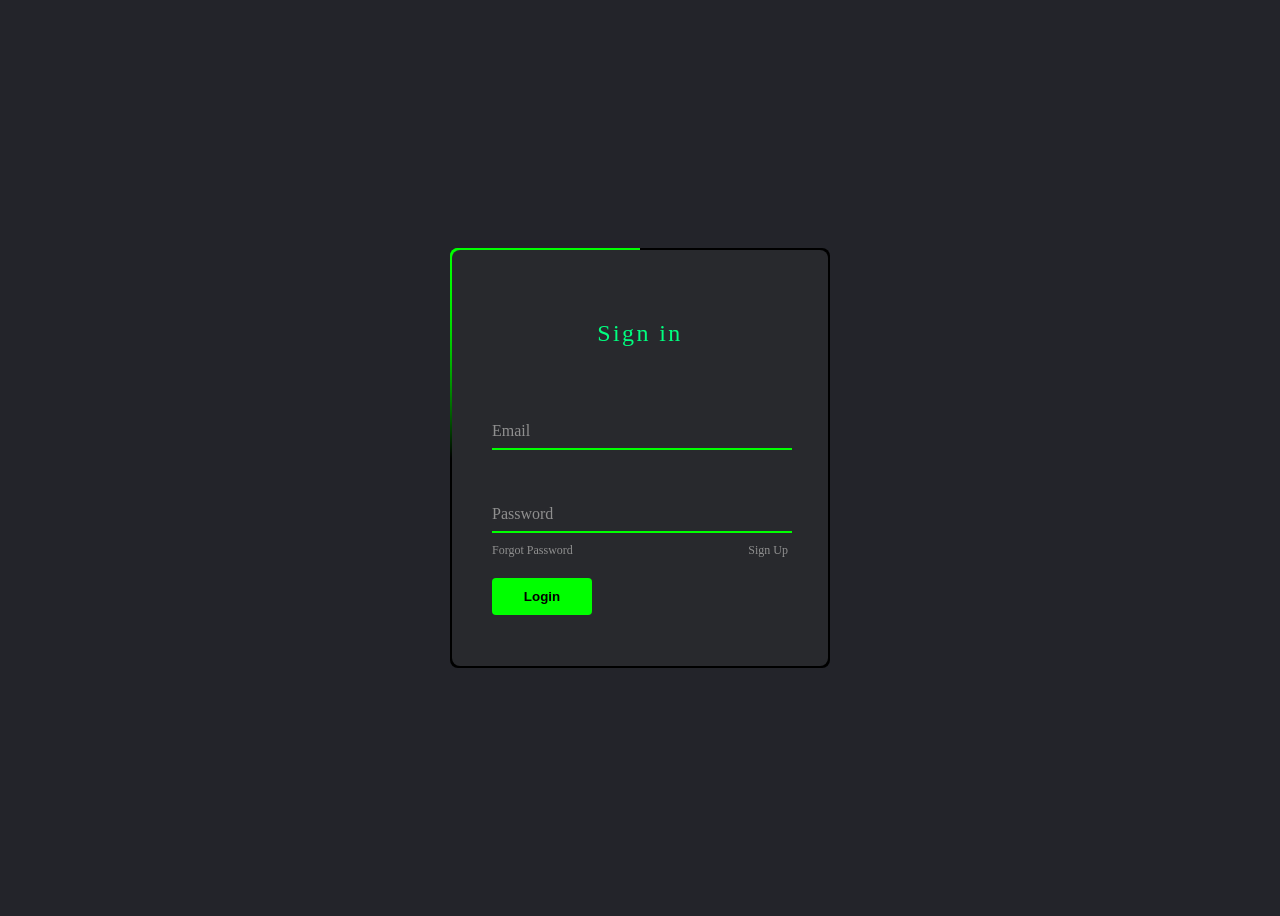
<file: index.html>
<html lang="en">
<head>
    <meta charset="UTF-8">
    <meta http-equiv="X-UA-Compatible" content="IE=edge">
    <meta name="viewport" content="width=device-width, initial-scale=1.0">
    <title>Document</title>
    <link rel="stylesheet" href="./end1.css">
</head>
<body>
    <!-- <div>
    <button style="width : 200px; height: 100px;" class="box1" id="clickme" onclick="handleClick()">!!!??</button>
    </div>


    <div style="display:flex ; justify-content:center">
        <div style="margin-top : 20px">
            <label for="email">Email: </label>
            <input 
            type="email" id="email" 
            placeholder="nhập email của bạn..."
            value=""
            onchange=""
            >
            <br><br>
            <label for="password">Password:</label>
            <input 
            type="password" id="password" 
            placeholder="nhập password của bạn..."
            value=""
            onchange=""
            >
            <br><br>
        
            <button id="login" onclick="handleLogin()">
                Đăng nhập
            </button>
        </div>
        blablabla
        </div> -->



        <div class="box2">
        <div class="form">
            <h2>Sign in</h2>
            <div class="inputBox">
                <input id='email' type="text" value="" onchange="" required="required">
                <span>Email</span>
                <i></i>
            </div>
            <div class="inputBox">
                <input id="password" type="password" value="" onchange="" required="required">
                <span>Password</span>
                <i></i>
            </div>
            <div class="links">
                <a href="#">Forgot Password</a>
                <a href="#">Sign Up</a>
            </div>
            <button id="loginBtn" type="submit" onclick="oneClick()">Login</button>

        
        </div>
        </div>

    


    <script src="./end1.js"></script>
    
</body>
</html>
</file>
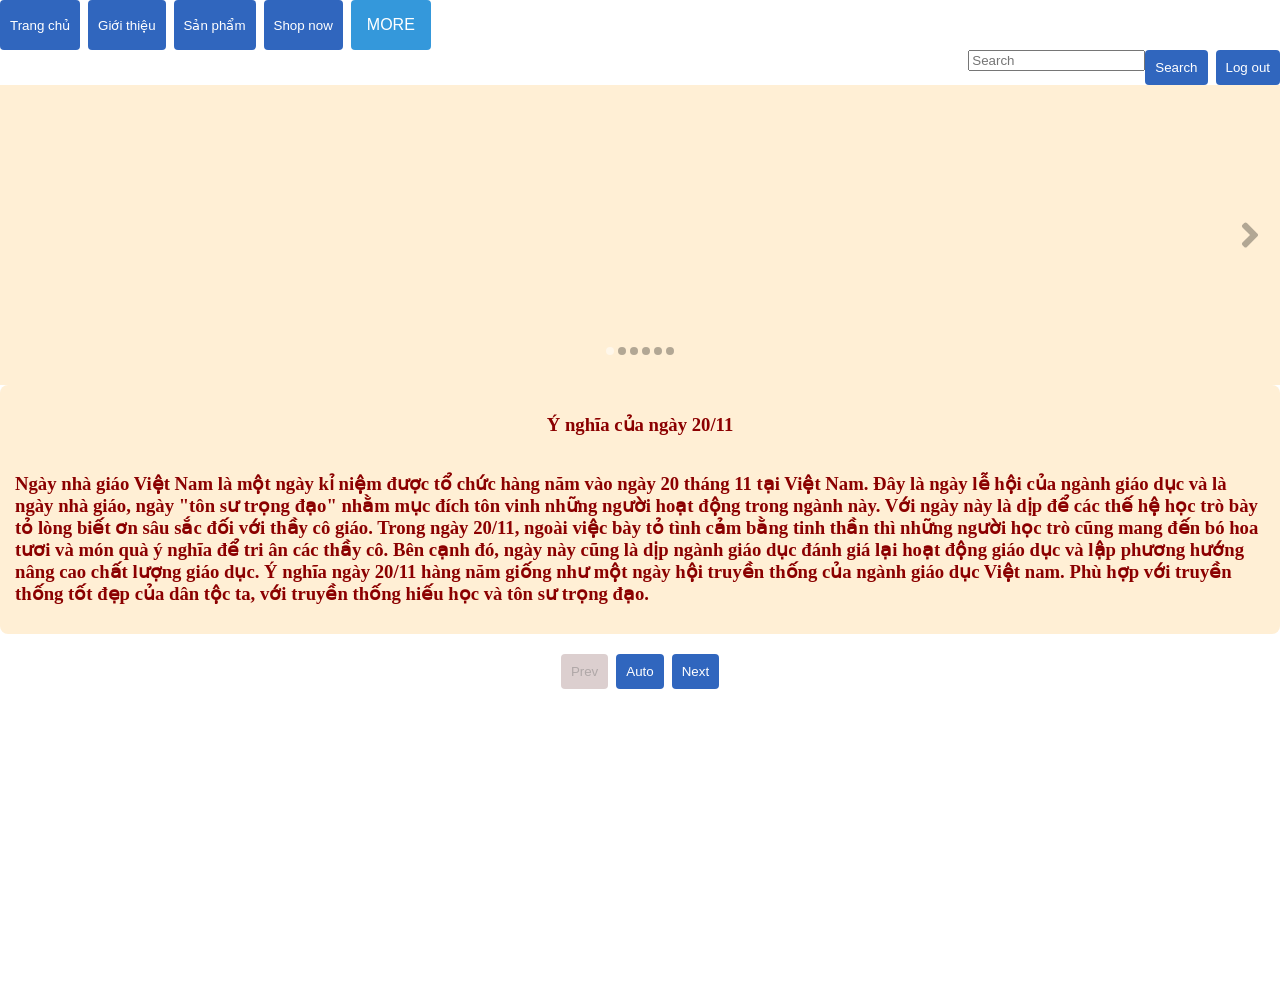
<file: end2.html>
<html lang="en">
<head>
    <meta charset="UTF-8">
    <meta http-equiv="X-UA-Compatible" content="IE=edge">
    <meta name="viewport" content="width=device-width, initial-scale=1.0">
    <title>Document</title>
    <link rel="stylesheet" href="end2.css">
</head>
<body>
    <div class="header">
        <div style="display: flex; ">
            
            <button id="btn1" onclick="backTomain()"> Trang chủ </button>
            <button id="btn2" onclick="introDuce()"> Giới thiệu </button>
          
             <button id="btn3" onclick="item()">Sản phẩm</button>

            <button id="btn4" onclick="shop()">Shop now</button>
            <div>
                <button id="btn5" onclick="myFunction()" class="dropbtn5"> MORE </button>
                <div id="myDropdown" class="dropdown-content">
                    
                    <button id="drop1" onclick="myDrop1()"><a>Hoa</a></button>
                    <button id="drop2" onclick="myDrop2()"><a>Bánh kẹo</a></button>
                    <button id="drop3" onclick="myDrop3()"><a>...</a></button>
                  </div>
                
            </div>
            </div>

     <div style="display: flex; justify-content: end; align-items: flex-start;">
     <input id='tk' type="Tìm kiếm" placeholder="Search">
     <button id="btn6"> Search </button>
     <div>
        <button id="logout" onclick="logoutButton()">Log out</button>
            
            </div>

    </div>
    

    <div id="slider" class="slider">
		<div class="slider-content">
			<div class="slider-content-wrapper">
				<div class="slider-content__item image-1"></div>
				<div class="slider-content__item image-2"></div>
				<div class="slider-content__item image-3"></div>
				<div class="slider-content__item image-4"></div>
				<div class="slider-content__item image-5"></div>
				<div class="slider-content__item image-6"></div>
                
			</div>
		</div>
        <div id="van">
        <div style="display: flex ; justify-content:center ; align-items:center">
            <h3>Ý nghĩa của ngày 20/11
            </h3>
        </div>
        <div><h3>Ngày nhà giáo Việt Nam là một ngày kỉ niệm được tổ chức hàng năm vào ngày 20 tháng 11 tại Việt Nam. Đây là ngày lễ hội của ngành giáo dục và là ngày nhà giáo, ngày "tôn sư trọng đạo" nhằm mục đích tôn vinh những người hoạt động trong ngành này.

            Với ngày này là dịp để các thế hệ học trò bày tỏ lòng biết ơn sâu sắc đối với thầy cô giáo. Trong ngày 20/11, ngoài việc bày tỏ tình cảm bằng tinh thần thì những người học trò cũng mang đến bó hoa tươi và món quà ý nghĩa để tri ân các thầy cô. Bên cạnh đó, ngày này cũng là dịp ngành giáo dục đánh giá lại hoạt động giáo dục và lập phương hướng nâng cao chất lượng giáo dục. 
            
            Ý nghĩa ngày 20/11 hàng năm giống như một ngày hội truyền thống của ngành giáo dục Việt nam. Phù hợp với truyền thống tốt đẹp của dân tộc ta, với truyền thống hiếu học và tôn sư trọng đạo.
    </h3>
</div>
</div>
	</div>
    
    <script src='end2.js'></script>
</body>
</html>
</file>
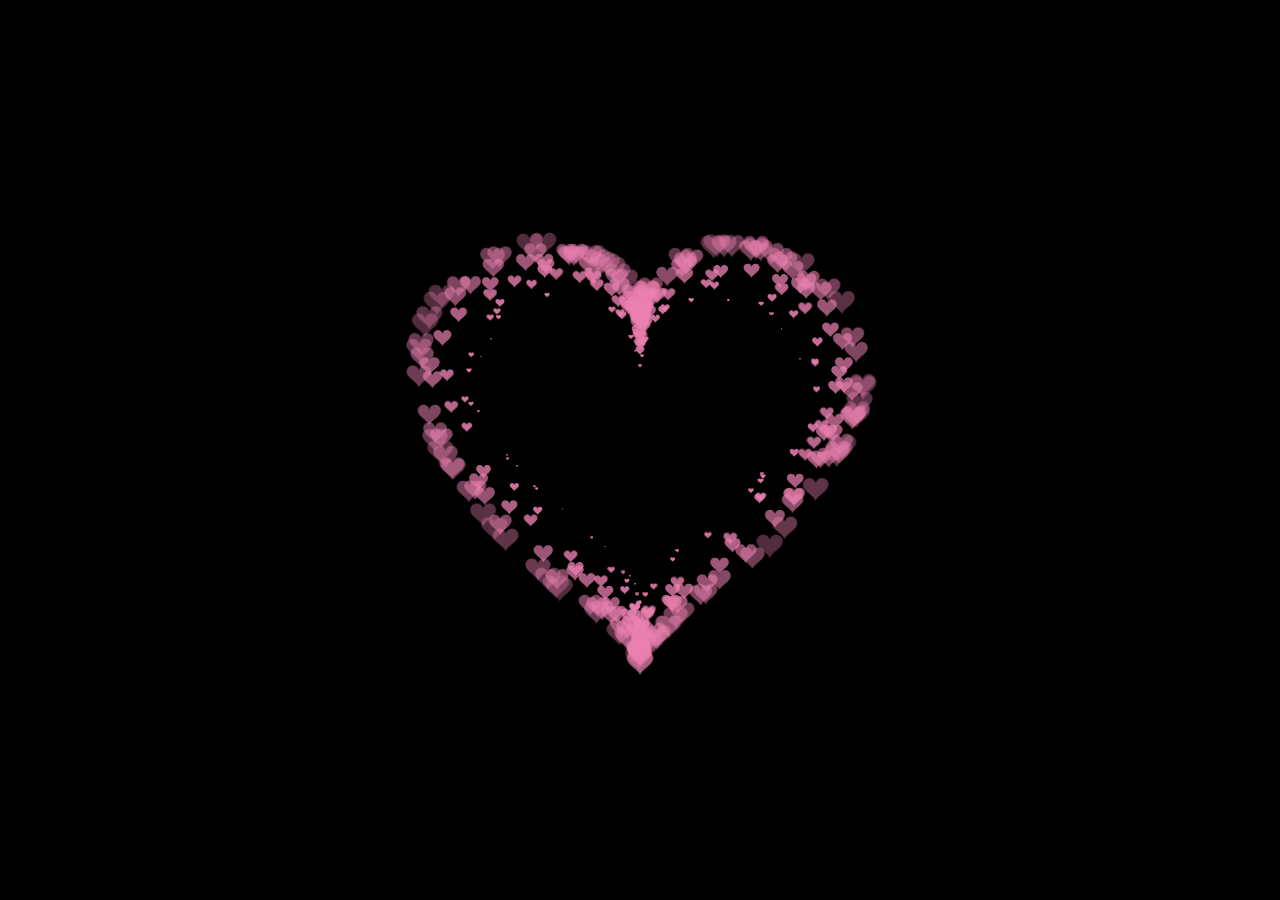
<file: heart.html>
<!DOCTYPE HTML PUBLIC "-//W3C//DTD HTML 4.0 Transitional//EN">
<HTML>
 <HEAD>
  <TITLE> New Document </TITLE>
  <META NAME="Generator" CONTENT="EditPlus">
  <META NAME="Author" CONTENT="">
  <META NAME="Keywords" CONTENT="">
  <META NAME="Description" CONTENT="">
  <style>
  html, body {
  height: 100%;
  padding: 0;
  margin: 0;
  background: #000;
}
canvas {
  position: absolute;
  width: 100%;
  height: 100%;
}
  </style>
 </HEAD>
 <BODY>
  <canvas id="pinkboard"></canvas>
  <script>
  /*
 * Settings
 */
var settings = {
  particles: {
    length:   500, // maximum amount of particles
    duration:   2, // particle duration in sec
    velocity: 100, // particle velocity in pixels/sec
    effect: -0.75, // play with this for a nice effect
    size:      30, // particle size in pixels
  },
};
/*
 * RequestAnimationFrame polyfill by Erik Möller
 */
(function(){var b=0;var c=["ms","moz","webkit","o"];for(var a=0;a<c.length&&!window.requestAnimationFrame;++a){window.requestAnimationFrame=window[c[a]+"RequestAnimationFrame"];window.cancelAnimationFrame=window[c[a]+"CancelAnimationFrame"]||window[c[a]+"CancelRequestAnimationFrame"]}if(!window.requestAnimationFrame){window.requestAnimationFrame=function(h,e){var d=new Date().getTime();var f=Math.max(0,16-(d-b));var g=window.setTimeout(function(){h(d+f)},f);b=d+f;return g}}if(!window.cancelAnimationFrame){window.cancelAnimationFrame=function(d){clearTimeout(d)}}}());
/*
 * Point class
 */
var Point = (function() {
  function Point(x, y) {
    this.x = (typeof x !== 'undefined') ? x : 0;
    this.y = (typeof y !== 'undefined') ? y : 0;
  }
  Point.prototype.clone = function() {
    return new Point(this.x, this.y);
  };
  Point.prototype.length = function(length) {
    if (typeof length == 'undefined')
      return Math.sqrt(this.x * this.x + this.y * this.y);
    this.normalize();
    this.x *= length;
    this.y *= length;
    return this;
  };
  Point.prototype.normalize = function() {
    var length = this.length();
    this.x /= length;
    this.y /= length;
    return this;
  };
  return Point;
})();
/*
 * Particle class
 */
var Particle = (function() {
  function Particle() {
    this.position = new Point();
    this.velocity = new Point();
    this.acceleration = new Point();
    this.age = 0;
  }
  Particle.prototype.initialize = function(x, y, dx, dy) {
    this.position.x = x;
    this.position.y = y;
    this.velocity.x = dx;
    this.velocity.y = dy;
    this.acceleration.x = dx * settings.particles.effect;
    this.acceleration.y = dy * settings.particles.effect;
    this.age = 0;
  };
  Particle.prototype.update = function(deltaTime) {
    this.position.x += this.velocity.x * deltaTime;
    this.position.y += this.velocity.y * deltaTime;
    this.velocity.x += this.acceleration.x * deltaTime;
    this.velocity.y += this.acceleration.y * deltaTime;
    this.age += deltaTime;
  };
  Particle.prototype.draw = function(context, image) {
    function ease(t) {
      return (--t) * t * t + 1;
    }
    var size = image.width * ease(this.age / settings.particles.duration);
    context.globalAlpha = 1 - this.age / settings.particles.duration;
    context.drawImage(image, this.position.x - size / 2, this.position.y - size / 2, size, size);
  };
  return Particle;
})();
/*
 * ParticlePool class
 */
var ParticlePool = (function() {
  var particles,
      firstActive = 0,
      firstFree   = 0,
      duration    = settings.particles.duration;
 
  function ParticlePool(length) {
    // create and populate particle pool
    particles = new Array(length);
    for (var i = 0; i < particles.length; i++)
      particles[i] = new Particle();
  }
  ParticlePool.prototype.add = function(x, y, dx, dy) {
    particles[firstFree].initialize(x, y, dx, dy);
   
    // handle circular queue
    firstFree++;
    if (firstFree   == particles.length) firstFree   = 0;
    if (firstActive == firstFree       ) firstActive++;
    if (firstActive == particles.length) firstActive = 0;
  };
  ParticlePool.prototype.update = function(deltaTime) {
    var i;
   
    // update active particles
    if (firstActive < firstFree) {
      for (i = firstActive; i < firstFree; i++)
        particles[i].update(deltaTime);
    }
    if (firstFree < firstActive) {
      for (i = firstActive; i < particles.length; i++)
        particles[i].update(deltaTime);
      for (i = 0; i < firstFree; i++)
        particles[i].update(deltaTime);
    }
   
    // remove inactive particles
    while (particles[firstActive].age >= duration && firstActive != firstFree) {
      firstActive++;
      if (firstActive == particles.length) firstActive = 0;
    }
   
   
  };
  ParticlePool.prototype.draw = function(context, image) {
    // draw active particles
    if (firstActive < firstFree) {
      for (i = firstActive; i < firstFree; i++)
        particles[i].draw(context, image);
    }
    if (firstFree < firstActive) {
      for (i = firstActive; i < particles.length; i++)
        particles[i].draw(context, image);
      for (i = 0; i < firstFree; i++)
        particles[i].draw(context, image);
    }
  };
  return ParticlePool;
})();
/*
 * Putting it all together
 */
(function(canvas) {
  var context = canvas.getContext('2d'),
      particles = new ParticlePool(settings.particles.length),
      particleRate = settings.particles.length / settings.particles.duration, // particles/sec
      time;
 
  // get point on heart with -PI <= t <= PI
  function pointOnHeart(t) {
    return new Point(
      160 * Math.pow(Math.sin(t), 3),
      130 * Math.cos(t) - 50 * Math.cos(2 * t) - 20 * Math.cos(3 * t) - 10 * Math.cos(4 * t) + 25
    );
  }
 
  // creating the particle image using a dummy canvas
  var image = (function() {
    var canvas  = document.createElement('canvas'),
        context = canvas.getContext('2d');
    canvas.width  = settings.particles.size;
    canvas.height = settings.particles.size;
    // helper function to create the path
    function to(t) {
      var point = pointOnHeart(t);
      point.x = settings.particles.size / 2 + point.x * settings.particles.size / 350;
      point.y = settings.particles.size / 2 - point.y * settings.particles.size / 350;
      return point;
    }
    // create the path
    context.beginPath();
    var t = -Math.PI;
    var point = to(t);
    context.moveTo(point.x, point.y);
    while (t < Math.PI) {
      t += 0.01; // baby steps!
      point = to(t);
      context.lineTo(point.x, point.y);
    }
    context.closePath();
    // create the fill
    context.fillStyle = '#ea80b0';
    context.fill();
    // create the image
    var image = new Image();
    image.src = canvas.toDataURL();
    return image;
  })();
 
  // render that thing!
  function render() {
    // next animation frame
    requestAnimationFrame(render);
   
    // update time
    var newTime   = new Date().getTime() / 1000,
        deltaTime = newTime - (time || newTime);
    time = newTime;
   
    // clear canvas
    context.clearRect(0, 0, canvas.width, canvas.height);
   
    // create new particles
    var amount = particleRate * deltaTime;
    for (var i = 0; i < amount; i++) {
      var pos = pointOnHeart(Math.PI - 2 * Math.PI * Math.random());
      var dir = pos.clone().length(settings.particles.velocity);
      particles.add(canvas.width / 2 + pos.x, canvas.height / 2 - pos.y, dir.x, -dir.y);
    }
   
    // update and draw particles
    particles.update(deltaTime);
    particles.draw(context, image);
  }
 
  // handle (re-)sizing of the canvas
  function onResize() {
    canvas.width  = canvas.clientWidth;
    canvas.height = canvas.clientHeight;
  }
  window.onresize = onResize;
 
  // delay rendering bootstrap
  setTimeout(function() {
    onResize();
    render();
  }, 10);
})(document.getElementById('pinkboard'));
  </script>
 </BODY>
</HTML>
</file>
<file: end1.css>
#clickme::after {
    height: 100%;
    left: -35%;
    transform: skew(50deg);
    transition-duration: 0.6s;
    transform-origin: top left;
    width: 0;


}
#clickme:hover:after {
    height: 100%;
    width: 135%;
}


body{
    justify-content: center;
    align-items: center;
    display: flex;
    min-height: 100vh;
    background-color: #23242a;
}

.box2{
    position: relative;
    width: 380px;
    height: 420px;
    background: black;
    border-radius: 8px;
    overflow: hidden;
}
.box2::before{
    content: '';
    position: absolute;
    top: -50%;
    left:-50%;
    width: 380px;
    height: 420px;
    background: linear-gradient(0deg,transparent,
    lime,lime);
    transform-origin: bottom right ;
    animation: animate 6s linear infinite;
    
}
.box2::after{
    content: '';
    position: absolute;
    top: -50%;
    left:-50%;
    width: 380px;
    height: 420px;
    background: linear-gradient(0deg,transparent,
    lime,lime);
    transform-origin: bottom right ;
    animation: animate 6s linear infinite;
    animation-delay: -3s;
    
}
@keyframes animate
{
    0%
    {
        transform: rotate(0deg);
    }
    100%
    {
        transform: rotate(360deg);
    }
}
.form
{
position: absolute;
background-color: #28292d;
inset: 2px;
border-radius: 8px;
padding: 50px 40px;
display: flex;
flex-direction: column;
z-index: 10;

}
.form h2
{
    text-align: center;
    color:springgreen;
    font-weight: 500;
    letter-spacing: 0.1em;

}
.inputBox
{
    position: relative;
    width: 300px;
    margin-top: 35px;

}
.inputBox input
{
    width: 100%;
    position: relative;
    padding: 20px 10px 10px;
    background: transparent;
    border:none;
    outline :none;
    color: #23242a;
    font-size: 1em;
    letter-spacing: 0.05em;
    z-index: 10;


}
.inputBox span
{
    position: absolute;
    left: 0;
    padding: 20px 0px 10px;
    font-size: 1em;
    color: #8f8f8f;
    pointer-events: none;


}
.inputBox input:valid ~ span,
.inputBox input:focus ~ span
{
    color: lightgreen;
    transform: translateX(0px) translateY(-34px);
    font-size: 0.75em;
}
.inputBox i
{
    position: absolute;
    left: 0;
    bottom: 0;
    width: 100%;
    height: 2px;
    background: lime;
    transition: 0.5s;
    pointer-events: none;
    z-index: 9;
}
.inputBox input:valid ~ i,
.inputBox input:focus ~ i
{
    height: 44px;
}
.links
{
    display: flex;
    justify-content: space-between;
}
.links a
{
    margin: 10px 0;
    font-size: 0.75em;
    color: #8f8f8f;
    text-decoration: none;

}
.links a:hover
{
    color: lime;
}
/* input[type ="submit"]
{
    border: none;
    outline: none;
    background-color: #00ff00;
    padding: 11px 25px;
    width: 100px;
    margin-top: 10px;
    border-radius: 4px;
    font-weight: 600;
    cursor : pointer;
}
input[type ="submit"]:active
{
    opacity: 0.8;
} */

#loginBtn{
    border: none;
    outline: none;
    background-color: #00ff00;
    padding: 11px 25px;
    width: 100px;
    margin-top: 10px;
    border-radius: 4px;
    font-weight: 600;
    cursor : pointer;
}

#loginBtn:active{
    opacity: 0.8;
}
</file>
<file: end2.css>
/* base */
* {box-sizing: border-box;}
body {
	margin:0;
	height:100vh;
	font-family: Tahoma,"sans-serif";
}	


.slider {
	position: relative;
	height: 100%;
	width: 100%;
	overflow:hidden;
}


.slider-content {
	position: relative;		
	width: 100%;
}


.slider-content-wrapper {
	display: flex;
	height:300px;
	transition: transform 0.5s ease-in-out;
}


.slider-content__item {
	flex: 1 0 100%;
	width: 100%;
	height: 100%;
	background-repeat: no-repeat;
	background-position: center;
	background-size: contain;
	font-size: 100px;
	color: rgba(0,0,0,0.2);
	display: flex;
	align-items: center;
	justify-content: center;
}

.image-1 {background-color:papayawhip;
	background-image: url(https://bizweb.dktcdn.net/100/394/809/files/bo-tui-nhung-loi-chuc-20-11-bang-tieng-anh-hay-nhat-2-1573302744.jpg?v=1605762035414);
	background-size: 52%;
	background-position: 50% 50%;
	font-size: 14px;
}
.image-2 {background-color: #3066BE;
	background-image: url(https://bizweb.dktcdn.net/100/394/809/files/pngtree-teachers-day-carnation-pink-literary-924045.jpg?v=1605761944645);
	background-size: cover;
}
.image-3 {background-color: pink;
	background-image: url(https://minhgachoi.com/wp-content/uploads/2022/08/hinh-nen-hoa-mau-don-cho-dien-thoai-24.jpg);
	background-size: 50%;
}
.image-4 {background-color:burlywood;
	background-image: url(https://vungtauservices.com/wp-content/uploads/2021/08/Hoa-mung-sinh-nhat-me-1024x1024.jpg);
	background-size: 40%;
}
.image-5 {background-color: pink;
	background-image: url(https://i.pinimg.com/564x/85/c3/a1/85c3a105d7ee356cc74a8319d88ff593.jpg);
	background-size: 50%;
}
.image-6{
	background-image: url(https://i.pinimg.com/236x/9b/e7/87/9be7873c2d80a485163b4d60b9505184.jpg);
	background-color:peachpuff;
	background-size: 21%;
	
}


.slider-controls {
	padding:20px;
	text-align: center;
}


.slider-content__controls {
	position:absolute;
	top:0;left:0;
	width: 100%;
	height: 100%;
	z-index:1;
	/*transform: translateY(-50%);*/
	/*padding:0 15px;*/
}

/* Arrows */
.prev-arrow, .next-arrow {
	position:absolute;
	top:50%;
	transform: translateY(-50%);
	cursor: pointer;
	color:rgba(0,0,0, 0.3);
	width: 20px;
	transition: all 0.3s;
}
.prev-arrow {left: 20px;}
.next-arrow {right: 20px;}

.prev-arrow:hover,
.next-arrow:hover {
	cursor: pointer;
	color:rgba(0,0,0, 0.7);
}

/* Dots */
.dots {
	position:absolute;
	display: flex;
	left:50%;
	transform: translateX(-50%);
	bottom:10%;
}

.dot {
	cursor: pointer;
	width: 8px;
	height: 8px;
	margin-right: 4px;
	background-color: rgba(0,0,0, 0.3);
	/*box-shadow: 0 0 5px 0px rgba(0,0,0,0.9);*/
	border-radius: 50%;
	transition:all 0.3s;
}

.dot:last-child {margin-right: 0;}
.dot:hover {background-color: #fff;}
.dot--active {background-color: rgba(255,255,255, 0.5);}

/* Buttons */
button {
	cursor: pointer;
	margin-right: 8px;
	border:none;
	border-radius: 4px;
	padding:10px;
	background-color: #3066BE;
	color:#FFF;
	transition: all 0.5s;
}
button:last-child {margin-right: 0;}
button:hover {background-color: #60AFFF;}
button:focus {outline: none;}

/* Mods */
.disabled {
	background-color: #DCCFCF;
	color:#B0A8A8;
	cursor: default;
	pointer-events:none;
}

.d-none {display: none;}
.active {opacity: 1;}
.centered {
	position:relative;
	top:50%;
	left:50%;
	transform:translate(-50%,-50%);	
}
/* Dropdown Button */
.dropbtn5 {
	background-color: #3498DB;
	color: white;
	padding: 16px;
	font-size: 16px;
	border: none;
	cursor: pointer;
  }
  
  /* Dropdown button on hover & focus */
  .dropbtn5:hover, .dropbtn:focus {
	background-color: #2980B9;
  }
  
  /* The container <div> - needed to position the dropdown content */
  .dropdown {
	position: relative;
	display: inline-block;
  }
  
  /* Dropdown Content (Hidden by Default) */
  .dropdown-content {
	display: none;
	position: absolute;
	background-color: #f1f1f1;
	min-width: 160px;
	box-shadow: 0px 8px 16px 0px rgba(0,0,0,0.2);
	z-index: 1;

}


  
  /* Links inside the dropdown */
  .dropdown-content a {
	color: black;
	padding: 12px 16px;
	text-decoration: none;
	display: block;
  }
  
  /* Change color of dropdown links on hover */
  .dropdown-content a:hover {background-color: #ddd;}
  
  /* Show the dropdown menu (use JS to add this class to the .dropdown-content container when the user clicks on the dropdown button) */
  .show {display:block;}
#van {
	color:darkred;
	background-color:papayawhip;
	inset: 2px;
	border-radius: 8px;
	display: flex;
    flex-direction: column;
	padding: 10px 15px;

}
</file>
